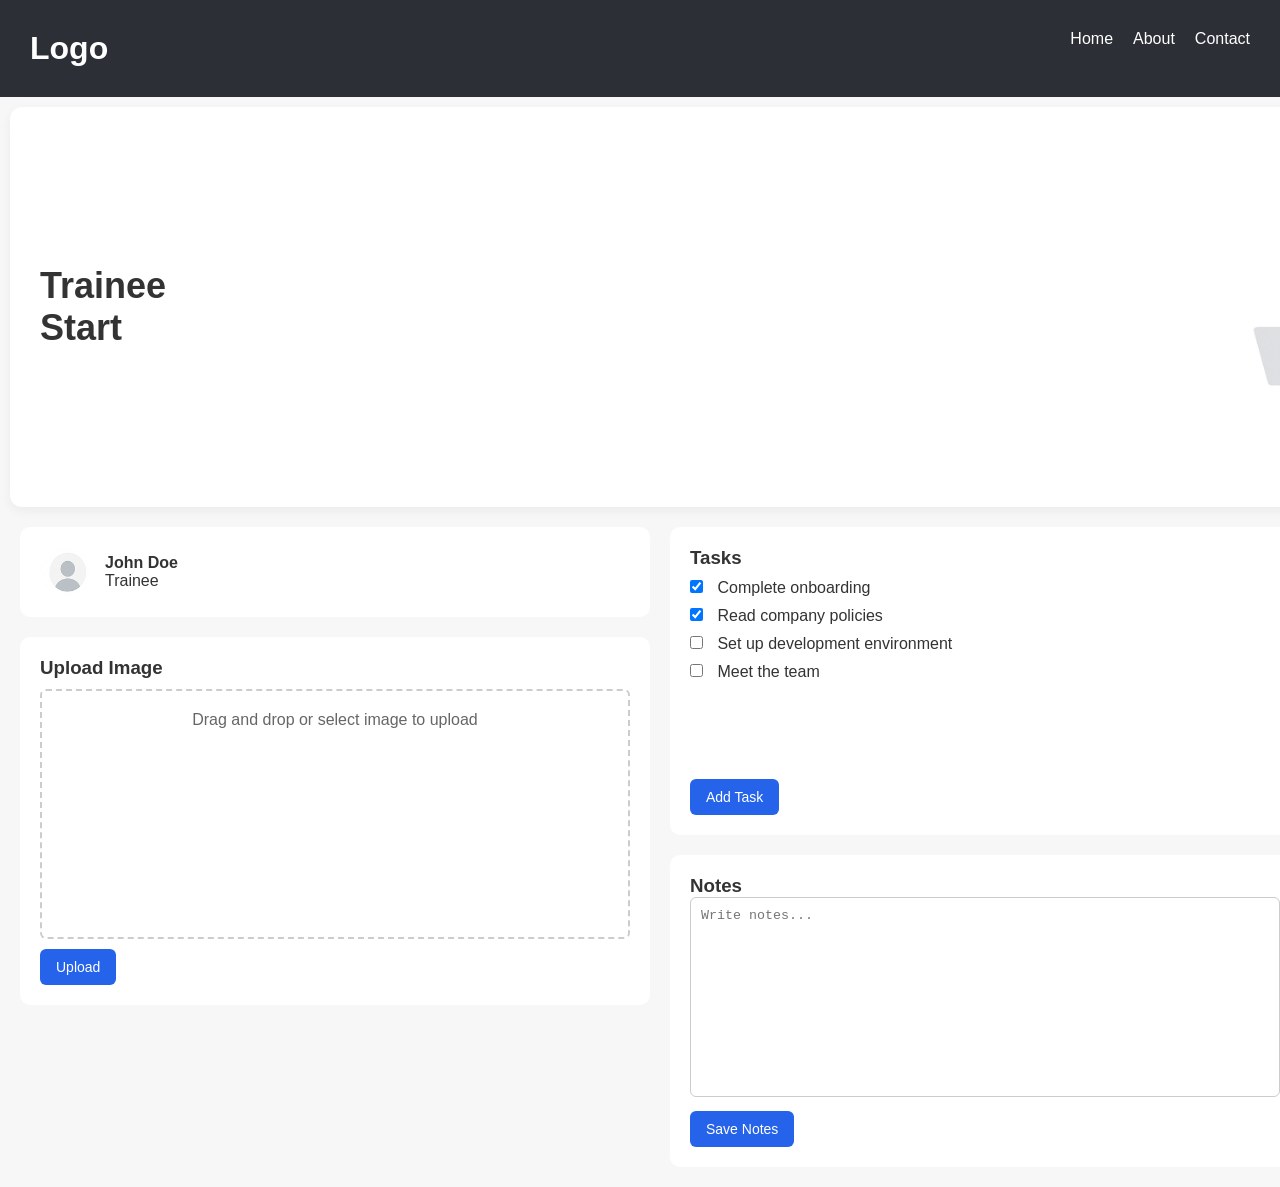
<file: INDEX.html>
<!DOCTYPE html>
<html lang="en">
<head>
  <meta charset="UTF-8">
  <meta name="viewport" content="width=device-width, initial-scale=1.0">
  <title>Trainee Start</title>
  <link rel="stylesheet" href="style.css">
</head>
<body>
  <!--Navbar -->
  <nav class="navbar">
    <div class="logo">Logo</div>
    <ul>
      <li><a href="#">Home</a></li>
      <li><a href="#">About</a></li>
      <li><a href="#">Contact</a></li>
    </ul>
  </nav>
  <!--main-->
  <div class="main">
    <div class="main-text">Trainee <br> Start</div>
    <img src="img1.png" alt="Illustration">
  </div>
  <!-- Main container -->
  <div class="container">
    <!-- Left column-->
    <div class="left">
      <div class="card profile">
        <img src="img2.png" alt="Avatar">
        <div>
          <strong>John Doe</strong><br>
          <span>Trainee</span>
        </div>
      </div>
      <div class="card">
        <h3>Upload Image</h3>
        <div class="upload-box">Drag and drop or select image to upload</div>
        <button>Upload</button>
      </div>
    </div>
    <!-- Right column -->
    <div class="right">
      <div class="card tasks">
        <h3>Tasks</h3>
        <ul>
          <li><input type="checkbox" checked> Complete onboarding</li>
          <li><input type="checkbox" checked> Read company policies</li>
          <li><input type="checkbox"> Set up development environment</li>
          <li><input type="checkbox"> Meet the team</li>
        </ul>
        <button>Add Task</button>
      </div> 
      <div class="card notes">
        <h3>Notes</h3>
        <textarea placeholder="Write notes..."></textarea>
        <button>Save Notes</button>
      </div>
    </div>
  </div>
</body>
</html>
</file>
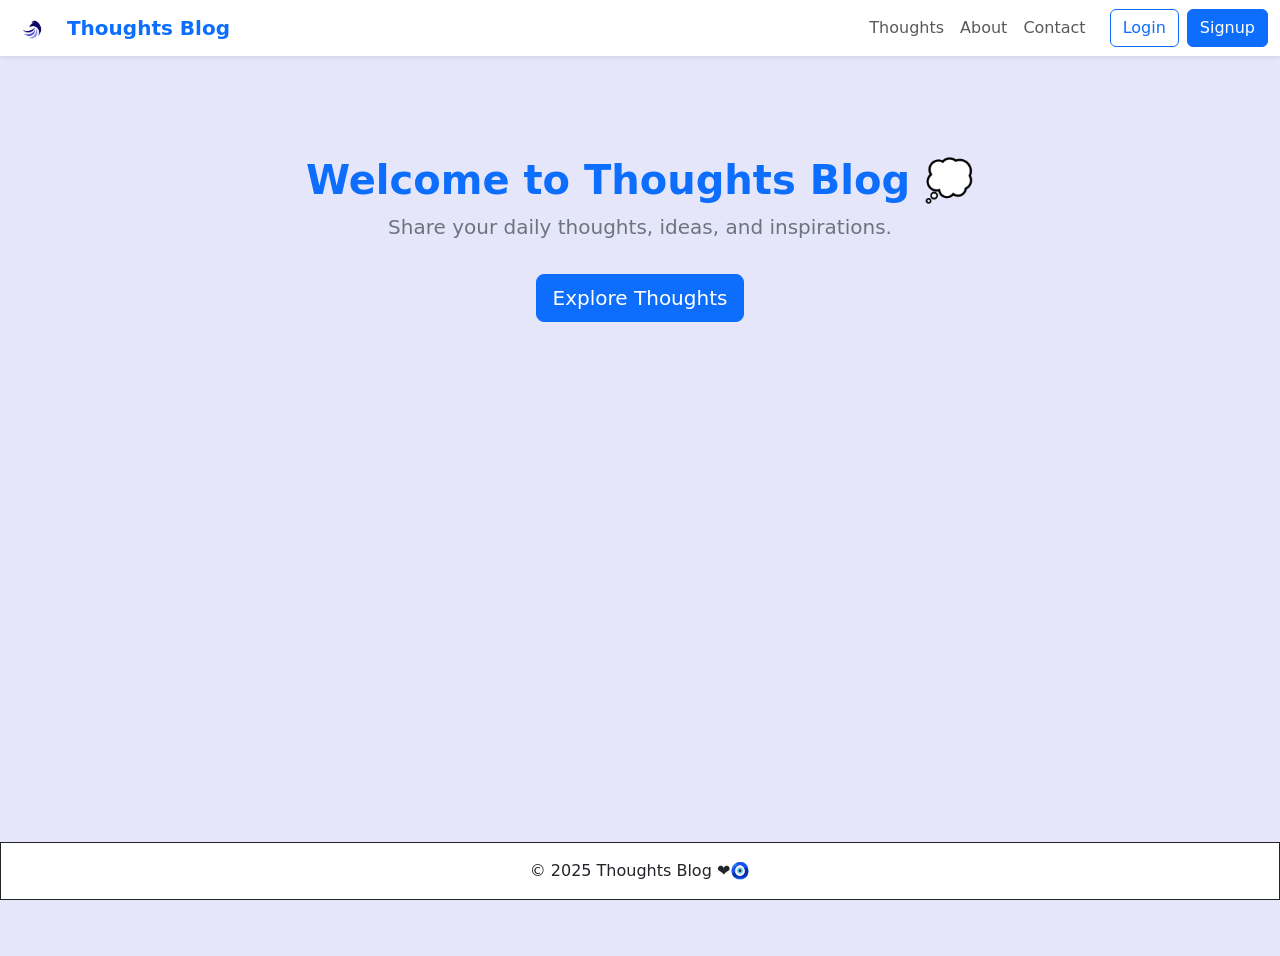
<file: index.html>
<!DOCTYPE html>
<html lang="en">
<head>
  <meta charset="UTF-8">
  <title>💭 Thoughts Blog | Home</title>
   <meta name="viewport" content="width=device-width, initial-scale=1">
  <link rel="icon" type="image/png" href="seo.png">
  <link href="https://cdn.jsdelivr.net/npm/bootstrap@5.3.3/dist/css/bootstrap.min.css" rel="stylesheet">
  <style>
    body { background-color: #fafafa;}
    .hero { text-align:center; padding: 100px 20px;  background-color: lavender  ; height:100vh; width:100%;  }
    
  .footer {
position: fixed;
left: 0;
bottom: 0;
width: 100%;
background-color: rgb(248, 247, 248);
color: rgb(10, 12, 12);
text-align: center ;
} 

  </style>
</head>
<body>










 

   <!-- 🌐 Navbar -->
<nav class="navbar navbar-expand-lg navbar-light bg-white shadow-sm sticky-top">
  <div class="container-fluid"> <!-- use container-fluid so it spans full width -->
    <a class="navbar-brand fw-bold text-primary" href="index.html">
      <img src="logo.jpg" alt="Logo" style="width:40px;" class="rounded-pill me-2">
      Thoughts Blog
    </a>

    <!-- 🟢 Move the toggler here and push it to the right -->
    <button class="navbar-toggler ms-auto" type="button" data-bs-toggle="collapse" data-bs-target="#navbarNav">
      <span class="navbar-toggler-icon"></span>
    </button>

    <div class="collapse navbar-collapse" id="navbarNav">
      <ul class="navbar-nav ms-auto">
        <li class="nav-item"><a id="thoughtsLink" class="nav-link" href="index.html">Thoughts</a></li>
        <li class="nav-item"><a class="nav-link" href="about.html">About</a></li>
        <li class="nav-item"><a class="nav-link" href="contact.html">Contact</a></li>
      </ul>
      <div id="navActions" class="d-flex ms-3"></div>
    </div>
  </div>
</nav>


  <!-- 🌟 Hero Section -->
  <div class="hero">
   
    <h1 class="fw-bold text-primary">Welcome to Thoughts Blog 💭</h1>
    <p class="lead text-secondary">Share your daily thoughts, ideas, and inspirations.</p>
    <button id="exploreBtn" class="btn btn-primary btn-lg mt-3">Explore Thoughts</button>
  </div>


 <footer class="bg-white  py-3 mt-5 shadow-sm-9  border border-dark text-center fixed-bottom">© 2025 Thoughts Blog ❤️🧿</footer>

  <script src="https://cdn.jsdelivr.net/npm/bootstrap@5.3.3/dist/js/bootstrap.bundle.min.js"></script>

  <!-- Your functions.js -->
  <script src="functions.js"></script>

  <!-- Page-specific scripts -->
  <script>
    // Initialize navbar
    document.addEventListener("DOMContentLoaded", () => {
      updateNavbar("navActions");

      // Thoughts / Explore button logic
      const exploreBtn = document.getElementById("exploreBtn");
      exploreBtn.addEventListener("click", () => {
      const user = JSON.parse(localStorage.getItem("loggedInUser"));
      if (user) {
        window.location.href = "thoughts.html";
      } else {
        localStorage.setItem("redirectAfterLogin", "thoughts.html");
        window.location.href = "login.html";
      }
    });



      //This code ensures the navbar “Thoughts” link behaves like the Explore button:
//Logged-in users go directly to thoughts.html.
//Not-logged-in users are sent to login, then back to thoughts.html after login.
//e.preventDefault() is crucial to override default anchor navigation.

      const thoughtsLink = document.getElementById("thoughtsLink");
      thoughtsLink.addEventListener("click", (e) => {
        e.preventDefault();
      const user = JSON.parse(localStorage.getItem("loggedInUser"));
      if (user) {
        window.location.href = "thoughts.html";
      } else {
        localStorage.setItem("redirectAfterLogin", "thoughts.html");
        window.location.href = "login.html";
      }
      });
    });
  </script>



</body>
</html>
</file>
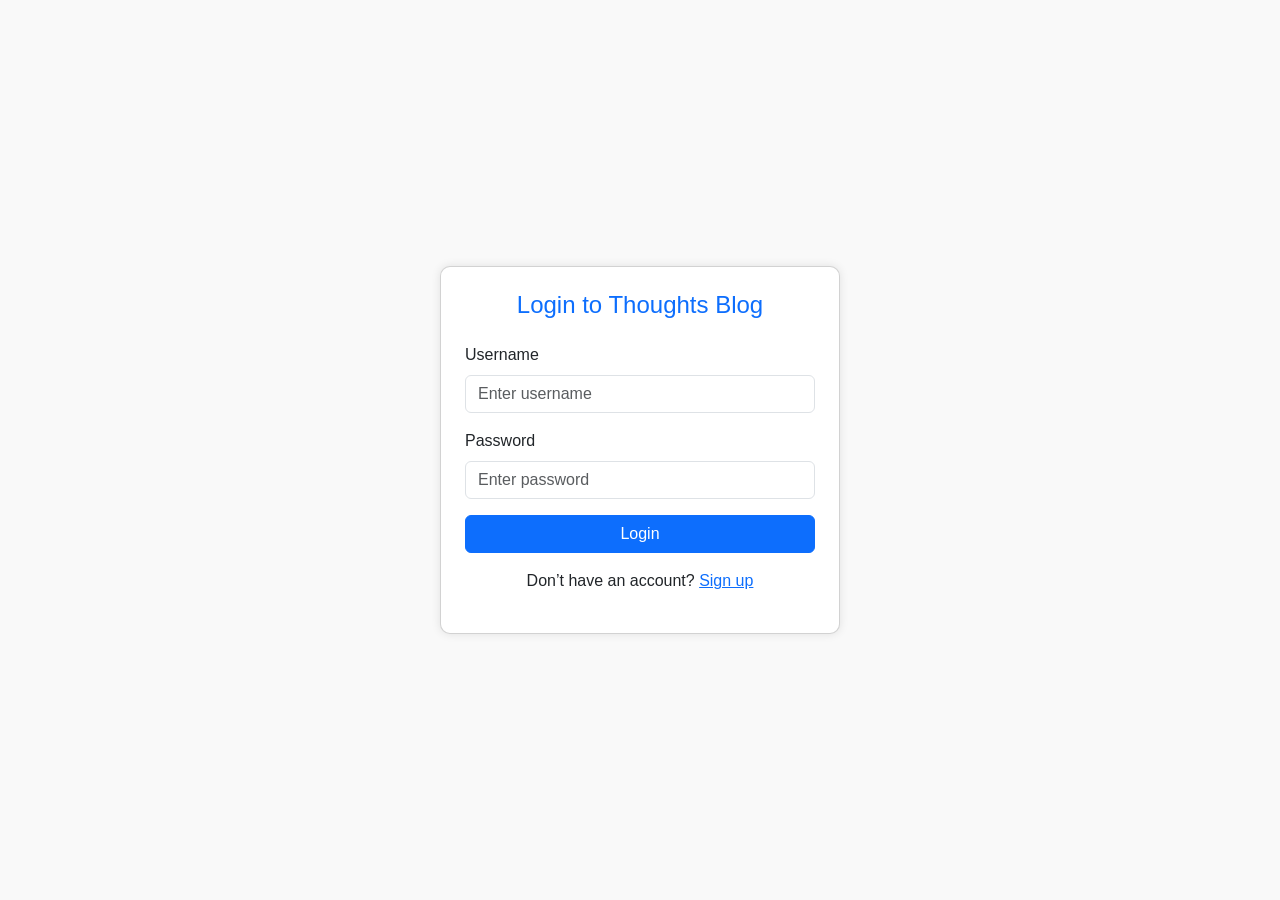
<file: about.html>
<!DOCTYPE html>
<html lang="en">
<head>
  <meta charset="UTF-8">
  <title>About | Thoughts Blog</title>
   <meta name="viewport" content="width=device-width, initial-scale=1">
  <link rel="icon" type="image/png" href="seo.png">
  <link href="https://cdn.jsdelivr.net/npm/bootstrap@5.3.3/dist/css/bootstrap.min.css" rel="stylesheet">
  <link href="prostyle.css" rel="stylesheet">
  <style>
    body { background-color: #fafafa; }
   


  </style>
</head>
<body>

  


  <!-- 🌐 Navbar -->
<nav class="navbar navbar-expand-lg navbar-light bg-white shadow-sm sticky-top">
  <div class="container-fluid"> <!-- ✅ use container-fluid for full width -->

    <!-- Brand -->
    <a class="navbar-brand fw-bold text-primary" href="thoughts.html">
      <img src="logo.jpg" alt="Logo" style="width:40px;" class="rounded-pill me-2">
      Thoughts Blog
    </a>

    <!-- 🟡 Right Section (Theme + Actions + Toggler) -->
    <div class="d-flex align-items-center ms-auto">
      <button class="btn-theme-toggle theme-toggle me-2" onclick="themeController.toggleTheme()">
        🔆
      </button>

      <div id="navActions" class="d-flex align-items-center me-2"></div>

      <!-- Navbar toggler always at far right -->
      <button class="navbar-toggler" type="button" data-bs-toggle="collapse" data-bs-target="#navbarNav">
        <span class="navbar-toggler-icon"></span>
      </button>
    </div>

    <!-- Collapsible links -->
    <div class="collapse navbar-collapse" id="navbarNav">
      <ul class="navbar-nav ms-auto">
        <li class="nav-item"><a class="nav-link active" href="thoughts.html">Thoughts</a></li>
        <li class="nav-item"><a class="nav-link" href="about.html">About</a></li>
        <li class="nav-item"><a class="nav-link" href="contact.html">Contact</a></li>
      </ul>
    </div>

  </div>
</nav>

  <!-- 🧠 About Section -->
  <div class="container py-5">
    <h2 class="text-center text-primary fw-bold mb-4">About Us 💡</h2>
    <p class="lead text-center text-primary">
      <strong>Thoughts Blog</strong> is a place where inspiration meets creativity.<br>
      We share ideas, stories, and lessons that spark positivity and growth.<br>
      Join our community and express your thoughts freely!
    </p>
  </div>

 <footer class="bg-white  py-3 mt-5 shadow-sm-9  border border-dark text-center fixed-bottom">© 2025 Thoughts Blog ❤️🧿</footer>

  <!-- 📜 Scripts -->
  <script src="https://cdn.jsdelivr.net/npm/bootstrap@5.3.3/dist/js/bootstrap.bundle.min.js"></script>
  <script src="profile.js"></script>
  <script src="profile.html"></script>


<!-- Call the function -->
<script>
  updateNavbar();
</script>
<div class="modal fade" id="userProfileModal" tabindex="-1">
  <div class="modal-dialog">
    <div class="modal-content">
      <div class="modal-header">
        <h5 class="modal-title">Profile Details</h5>
        <button type="button" class="btn-close" data-bs-dismiss="modal"></button>
      </div>
      <div class="modal-body text-center">
        <div id="profileSpinner" class="spinner-border text-primary mb-3"></div>
        <div id="userDetails" class="user-details d-none"></div>
      </div>
    </div>
  </div>
</div>


  <script>
    // 🚫 Redirect non-logged-in users
    const user = JSON.parse(localStorage.getItem("loggedInUser"));
    if (!user) {
      localStorage.setItem("redirectAfterLogin", window.location.href);
      window.location.href = "login.html";
    }

    // ✅ Initialize navbar with profile icon
    document.addEventListener("DOMContentLoaded", updateNavbar);
    document.addEventListener("DOMContentLoaded", () => {
      updateNavbar("navActions");
    });
    
  </script>


  <script src="js/theme-controller.js"></script>
<link rel="stylesheet" href="css/theme.css">


</body>
</html>
</file>
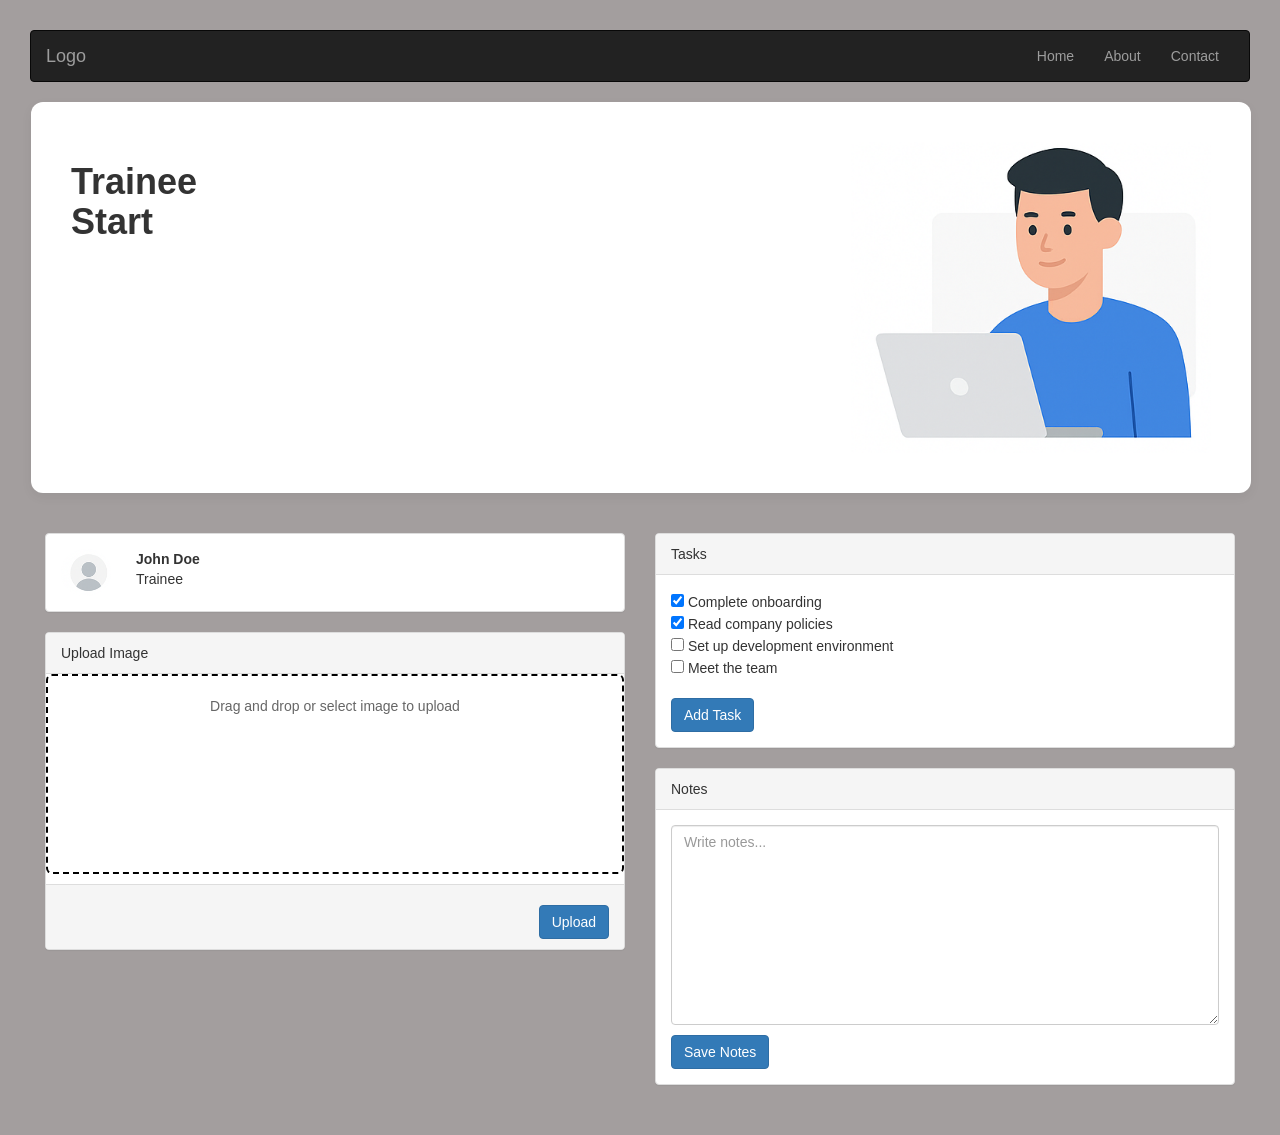
<file: bootstrap.html>
<!DOCTYPE html>
<html lang="en">
<head>
  <meta charset="UTF-8">
  <meta name="viewport" content="width=device-width, initial-scale=1">

  <!-- Bootstrap CSS -->
  <link rel="stylesheet" href="https://maxcdn.bootstrapcdn.com/bootstrap/3.4.1/css/bootstrap.min.css">
  <script src="https://ajax.googleapis.com/ajax/libs/jquery/3.7.1/jquery.min.js"></script>
  <script src="https://maxcdn.bootstrapcdn.com/bootstrap/3.4.1/js/bootstrap.min.js"></script>

  <title>Trainee Start</title>

  <style>
    body {
      font-family: Arial, sans-serif;
      background: #a39e9e;
      color: #333;
      padding:30px;
    }

    /* Main section styling */
    .main {
      background: white;
      padding: 20px;
      margin-left: 1px ;
      border-radius: 12px;
      box-shadow: 0 4px 12px rgba(0,0,0,0.05);
      text-align: center;
      margin-bottom: 40px;
      margin-right:20px;
      width:100%;
      flex-wrap: wrap;
      padding:40px;
    }

    .main h1 {
      font-size: 36px;
      font-weight: bold;
      margin-bottom: 20px;
    }

    .main img {
      max-width: 100%;
      height: auto;
    }

    /* Upload box */
    .upload-box {
      border: 2px dashed #ccc;
      border-radius: 6px;
      border-color: black;
      padding: 20px;
      text-align: center;
      color: #666;
      min-height: 200px;
      margin-bottom: 10px;
    }

    button {
      margin-top: 10px;
    }

    textarea {
      min-height: 200px;
    }
    /* Optional spacing for profile card */
    .profile img {
      margin-right: 15px;
    }
  </style>
</head>
<body>

  <!-- Navbar -->
  <nav class="navbar navbar-inverse">
    <div class="container-fluid">

      <!-- Navbar Header -->
      <div class="navbar-header">
        <button type="button" class="navbar-toggle collapsed" data-toggle="collapse" data-target="#navbarContent">
          <span class="sr-only">Toggle navigation</span>
          <span class="icon-bar"></span>
          <span class="icon-bar"></span>
          <span class="icon-bar"></span>
        </button>
        <a class="navbar-brand" href="#">Logo</a>
      </div>

      <!-- Navbar Links -->
      <div class="collapse navbar-collapse" id="navbarContent">
        <ul class="nav navbar-nav navbar-right">
          <li><a href="#">Home</a></li>
          <li><a href="#">About</a></li>
          <li><a href="#">Contact</a></li>
        </ul>
      </div>
    </div>
  </nav>

  <!-- Main Section -->
  <div class="container main" >
    <div class="row">
      <div class="col-md-8 col-sm-12 text-left">
        <h1>Trainee <br> Start</h1>
      </div>
      <div class="col-md-4 col-sm-12 text-center">
        <img src="img1.png" alt="Illustration" class="img-responsive">
      </div>
    </div>
  </div>

  <!-- Left and Right Columns -->
  <div class="container-fluid">
    <div class="row">
      
      <!-- Left Column -->
      <div class="col-md-6 col-sm-12  ">
        <!-- Profile Card -->
        <div class="panel panel-default profile ">
          <div class="panel-body media ">
            <div class="media-left">
              <img src="Screenshot 2025-09-29 114518.png" class="img-circle media-object" width="50" alt="Avatar">
            </div>
            <div class="media-body ">
              <strong>John Doe</strong><br>
              <span>Trainee</span>
            </div>
          </div>
        </div>

        <!-- Upload Card -->
        <div class="panel panel-default">
          <div class="panel-heading">Upload Image</div>
          <div class="panel-body upload-box">
            Drag and drop or select image to upload
          </div>
          <div class="panel-footer text-right">
            <button class="btn btn-primary">Upload</button>
          </div>
        </div>
      </div>

      <!-- Right Column -->
      <div class="col-md-6 col-sm-12">

        <!-- Tasks Card -->
        <div class="panel panel-default">
          <div class="panel-heading">Tasks</div>
          <div class="panel-body">
            <ul class="list-unstyled">
              <li><input type="checkbox" checked> Complete onboarding</li>
              <li><input type="checkbox" checked> Read company policies</li>
              <li><input type="checkbox"> Set up development environment</li>
              <li><input type="checkbox"> Meet the team</li>
            </ul>
            <button class="btn btn-primary">Add Task</button>
          </div>
        </div>

        <!-- Notes Card -->
        <div class="panel panel-default">
          <div class="panel-heading">Notes</div>
          <div class="panel-body">
            <textarea class="form-control" placeholder="Write notes..."></textarea>
            <button class="btn btn-primary">Save Notes</button>
          </div>
        </div>

      </div>

    </div>
  </div>

</body>
</html>
</file>
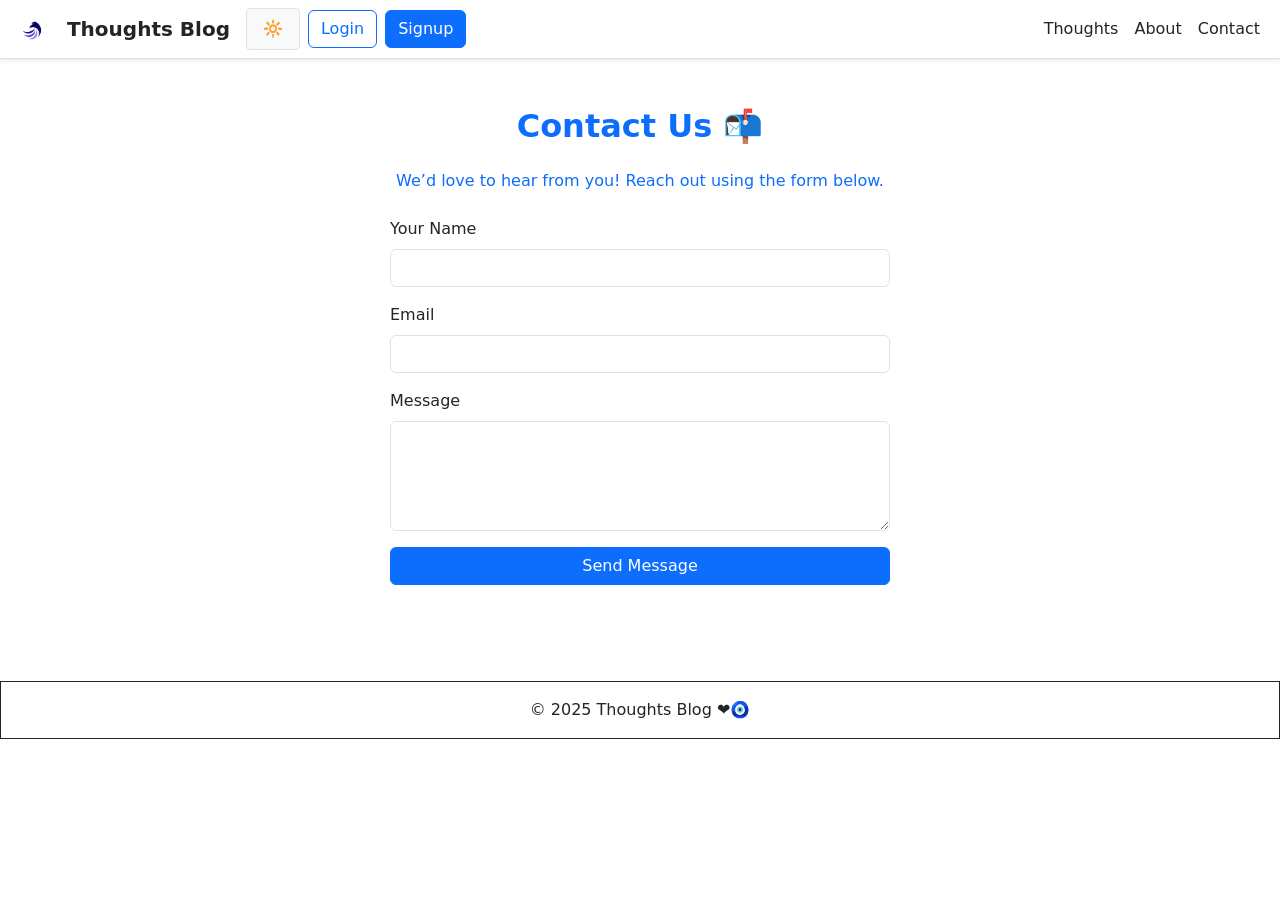
<file: contact.html>
<!DOCTYPE html>
<html lang="en">
<head>
  <meta charset="UTF-8">
   <meta name="viewport" content="width=device-width, initial-scale=1">
  <title> Thoughts Blog</title>
  <link rel="icon" type="image/png" href="seo.png">
  <link href="https://cdn.jsdelivr.net/npm/bootstrap@5.3.3/dist/css/bootstrap.min.css" rel="stylesheet">
<link href="prostyle.css" rel="stylesheet">
<style>
  

</style>
</head>
<body>

 

  
 <!-- 🌐 Navbar -->
<nav class="navbar navbar-expand-lg navbar-light bg-white shadow-sm sticky-top">
  <div class="container-fluid"> <!-- ✅ use container-fluid for full width -->

    <!-- Brand -->
    <a class="navbar-brand fw-bold text-primary" href="thoughts.html">
      <img src="logo.jpg" alt="Logo" style="width:40px;" class="rounded-pill me-2">
      Thoughts Blog
    </a>

    <!-- 🟡 Right Section (Theme + Actions + Toggler) -->
    <div class="d-flex align-items-center ms-auto">
      <button class="btn-theme-toggle theme-toggle me-2" onclick="themeController.toggleTheme()">
        🔆
      </button>

      <div id="navActions" class="d-flex align-items-center me-2"></div>

      <!-- Navbar toggler always at far right -->
      <button class="navbar-toggler" type="button" data-bs-toggle="collapse" data-bs-target="#navbarNav">
        <span class="navbar-toggler-icon"></span>
      </button>
    </div>

    <!-- Collapsible links -->
    <div class="collapse navbar-collapse" id="navbarNav">
      <ul class="navbar-nav ms-auto">
        <li class="nav-item"><a class="nav-link active" href="thoughts.html">Thoughts</a></li>
        <li class="nav-item"><a class="nav-link" href="about.html">About</a></li>
        <li class="nav-item"><a class="nav-link" href="contact.html">Contact</a></li>
      </ul>
    </div>

  </div>
</nav>

  <div class="container py-5">
    <h2 class="text-center text-primary fw-bold mb-4">Contact Us 📬</h2>
    <p class="text-center text-primary mb-4">We’d love to hear from you! Reach out using the form below.</p>

    <form class="mx-auto" style="max-width:500px;">
      <div class="mb-3">
        <label class="form-label">Your Name</label>
        <input type="text" class="form-control" required>
      </div>
      <div class="mb-3">
        <label class="form-label">Email</label>
        <input type="email" class="form-control" required>
      </div>
      <div class="mb-3">
        <label class="form-label">Message</label>
        <textarea class="form-control" rows="4" required></textarea>
      </div>
      <button class="btn btn-primary w-100">Send Message</button>
    </form>
  </div>

   <footer class="bg-white  py-3 mt-5 shadow-sm-9  border border-dark text-center">© 2025 Thoughts Blog ❤️🧿</footer>

  <script src="https://cdn.jsdelivr.net/npm/bootstrap@5.3.3/dist/js/bootstrap.bundle.min.js"></script>
  <script src="profile.html"></script>
  <script src="profile.js"></script>

<!-- Call the function -->
<script>
  updateNavbar();
</script>
<div class="modal fade" id="userProfileModal" tabindex="-1">
  <div class="modal-dialog">
    <div class="modal-content">
      <div class="modal-header">
        <h5 class="modal-title">Profile Details</h5>
        <button type="button" class="btn-close" data-bs-dismiss="modal"></button>
      </div>
      <div class="modal-body text-center">
        <div id="profileSpinner" class="spinner-border text-primary mb-3"></div>
        <div id="userDetails" class="user-details d-none"></div>
      </div>
    </div>
  </div>
</div>

<script src="js/theme-controller.js"></script>
<link rel="stylesheet" href="css/theme.css">
</body>
</html>
</file>
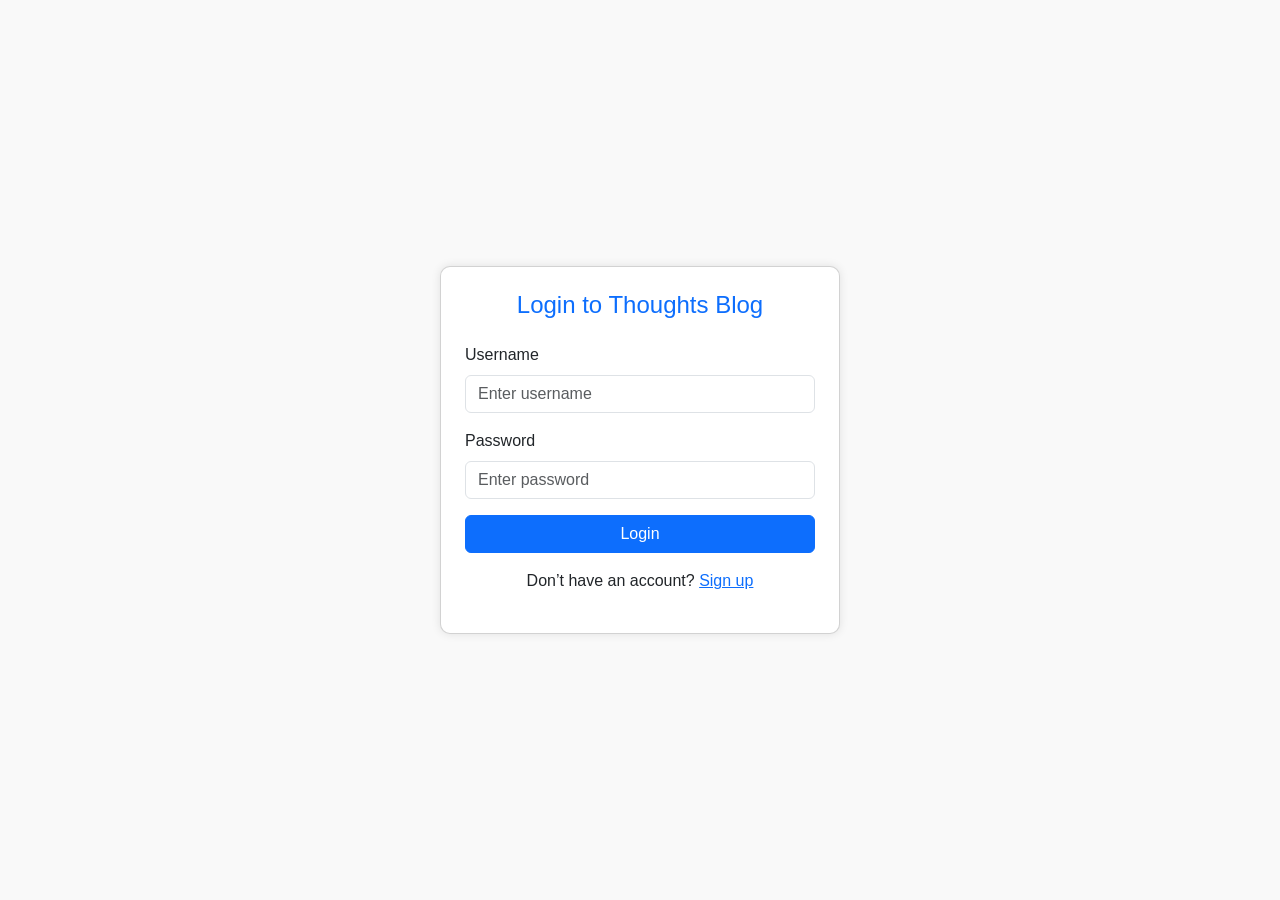
<file: login.html>
<!DOCTYPE html>
<html lang="en">
<head>
  <meta charset="UTF-8">
   <meta name="viewport" content="width=device-width, initial-scale=1">
  <title>🔐 Login | Thoughts Blog</title>
  <link rel="icon" type="image/png" href="seo.png">
  <link href="https://cdn.jsdelivr.net/npm/bootstrap@5.3.3/dist/css/bootstrap.min.css" rel="stylesheet">
  
  <script src="https://www.google.com/recaptcha/api.js?render=6Ld-y_orAAAAANepofhvfSTTwnQAi9ZZUBpYeG1D"></script>
  
  
  <style>
    body {
      background-color: #f8f9fa;
      height: 100vh;
      display: flex;
      align-items: center;
      justify-content: center;
    }
    .login-card {
      max-width: 400px;
      width: 100%;
      border-radius: 10px;
      box-shadow: 0 0 10px rgba(0,0,0,0.1);
      background: white;
    }
    .spinner-border {
      width: 1.5rem;
      height: 1.5rem;
      display: none;
    }


    body {
    font-family: Arial, sans-serif;
    background-color: #f9f9f9;
    display: flex;
    justify-content: center;
    align-items: center;
    height: 100vh;
    margin: 0;
}






  </style>
  
</head>
<body>


  <!-- Login Card -->
  <div class="card p-4 login-card">
    <h4 class="text-center mb-3 text-primary">Login to Thoughts Blog</h4>
    <div id="errorMsg" class="text-danger text-center mb-2"></div>


<form action="captcha.php" method="POST"></form>

    <form id="loginForm">
      <div class="mb-3">
        <label class="form-label">Username</label>
        <input type="text" id="username" class="form-control" required placeholder="Enter username">
      </div>
      <div class="mb-3">
        <label class="form-label">Password</label>
        <input type="password" id="password" class="form-control" required placeholder="Enter password">
      </div>


      <input type="hidden" name="g-recaptcha-response" id="g-recaptcha-response">

      <!-- adding google recaptcha-->
        <!--<div class="g-recaptcha" data-sitekey="6LcDuvorAAAAADB0AsviHnYQ9iwFQbANYGzpcsqG"></div>-->


        

      <button type="submit" id="loginBtn"  class="btn btn-primary w-100 d-flex justify-content-center align-items-center">
        <span id="btnText">Login</span>
        <div class="spinner-border text-light ms-2" role="status" id="spinner"></div>
      </button>
    </form>

    <p class="mt-3 text-center">Don’t have an account? <a href="signup.html">Sign up</a></p>
  </div>






<script>
        grecaptcha.ready(function() {
            grecaptcha.execute('YOUR_SITE_KEY', {action: 'submit'}).then(function(token) {
                document.getElementById('g-recaptcha-response').value = token;
            });
        });
    </script>







  <script>
    // 🔹 If already logged in → redirect immediately
    const existingUser = JSON.parse(localStorage.getItem('loggedInUser'));
    if (existingUser) {
      window.location.href = 'thoughts.html';
    }

    const form = document.getElementById('loginForm');
    const errorMsg = document.getElementById('errorMsg');
    const spinner = document.getElementById('spinner');
    const btnText = document.getElementById('btnText');
    const loginBtn = document.getElementById('loginBtn');

    // 🔹 Submit handler
    form.addEventListener('submit', async (e) => {
      e.preventDefault();
      errorMsg.textContent = '';

      const username = document.getElementById('username').value.trim();
      const password = document.getElementById('password').value.trim();

      // Show spinner
      spinner.style.display = 'inline-block';
      btnText.textContent = 'Logging in...';
      loginBtn.disabled = true;

      try {
        const res = await fetch('https://dummyjson.com/auth/login', {
          method: 'POST',
          headers: { 'Content-Type': 'application/json' },
          body: JSON.stringify({ username, password })
        });

        const data = await res.json();

        if (res.ok) {
          // Save login info
          localStorage.setItem('loggedInUser', JSON.stringify(data));
          const redirect = localStorage.getItem('redirectAfterLogin') || 'thoughts.html';
          localStorage.removeItem('redirectAfterLogin');
          window.location.href = redirect;
        } else {
          errorMsg.textContent = data.message || 'Invalid username or password.';
        }
      } catch (err) {
        errorMsg.textContent = 'Something went wrong. Please try again.';
      } finally {
        // Hide spinner
        spinner.style.display = 'none';
        btnText.textContent = 'Login';
        loginBtn.disabled = false;
      }
    });
  </script>
 


<!--catcha-->

  <script>
   function onSubmit(token) {
     document.getElementById("demo-form").submit();
   }
 </script>

</body>
</html>
</file>
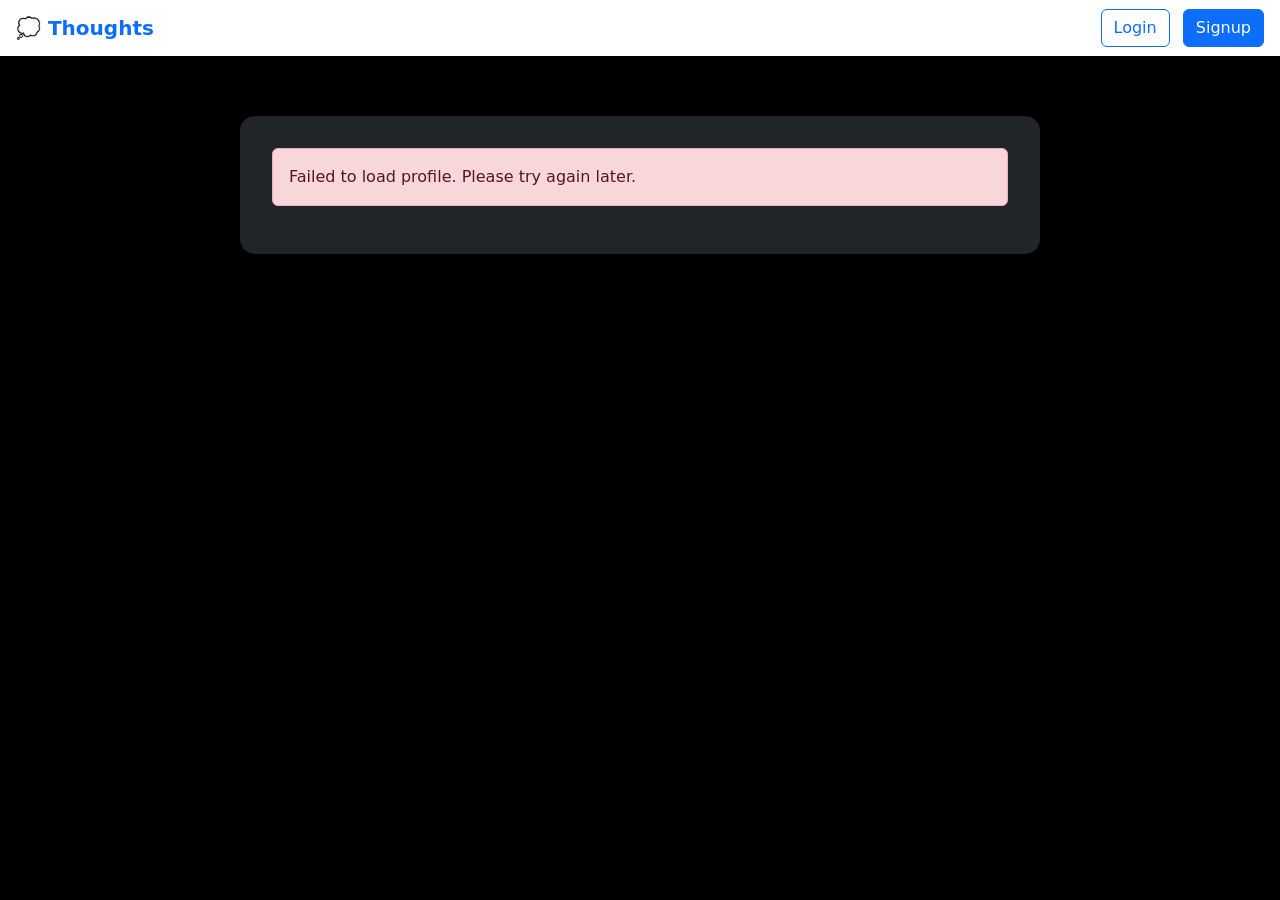
<file: profile.html>
<!DOCTYPE html>
<html lang="en">
<head>
  <meta charset="UTF-8" />
  <title>👤 User Profile</title>
  <link rel="icon" type="image/png" href="seo.png">
   <meta name="viewport" content="width=device-width, initial-scale=1">
  <link href="https://cdn.jsdelivr.net/npm/bootstrap@5.3.3/dist/css/bootstrap.min.css" rel="stylesheet">
  <link rel="stylesheet" href="prostyle.css">
  <style>
    body { background-color: #000000; }
    .profile-container {
      max-width: 800px;
      margin-top: 60px;
      background: #fff;
      padding: 2rem;
      border-radius: 15px;
      box-shadow: 0 4px 8px rgba(0,0,0,0.1);
    }
    .profile-avatar {
  width: 50px;
  height: 50px;
  border-radius: 50%;
  object-fit: cover;
  border: 3px solid #04080e;
}
    .user-info-item {
      display: flex;
      justify-content: space-between;
      padding: 0.5rem 0;
      border-bottom: 1px solid #eee;
    }
    .user-info-label {
      font-weight: 600;
      color: #495057;
    }

</style>
    
</head>
<body onload="loadUserProfile()">

  <!-- 🔹 Navbar -->
  <nav class="navbar navbar-expand-lg navbar-light bg-white shadow-sm sticky-top px-3">
    <a class="navbar-brand fw-bold text-primary" href="thoughts.html">💭 Thoughts</a>
    <div class="ms-auto" id="navActions"></div>
  </nav>

  <!-- 🔹 Profile Section -->
  <div class="container profile-container bg-dark text-light">
    <div id="profileSpinner" class="text-center my-5">
      <div class="spinner-border text-primary" role="status"></div>
      <p class="mt-2">Loading profile...</p>
    </div>

    <div id="userDetails" class="d-none">
      <div class="text-center mb-4">
        <img id="userAvatar" class="profile-avatar mb-3" alt="User Avatar">
        <h4 id="userName" class="fw-bold mb-0"></h4>
        <p id="userEmail" class="text-secondary"></p>
      </div>

      <!-- 🔸 Tabs -->
      <ul class="nav nav-tabs justify-content-center mb-4" id="profileTabs" role="tablist">
        <li class="nav-item"><button class="nav-link active" id="basic-tab" data-bs-toggle="tab" data-bs-target="#basic" type="button">Basic Info</button></li>
        <li class="nav-item"><button class="nav-link" id="contact-tab" data-bs-toggle="tab" data-bs-target="#contact" type="button">Contact</button></li>
        <li class="nav-item"><button class="nav-link" id="company-tab" data-bs-toggle="tab" data-bs-target="#company" type="button">Company</button></li>
        <li class="nav-item"><button class="nav-link" id="other-tab" data-bs-toggle="tab" data-bs-target="#bank" type="button">Bank</button></li>
        <li class="nav-item"><button class="nav-link" id="crypto-tab" data-bs-toggle="tab" data-bs-target="#crypto" type="button">Crypto</button></li>
      </ul>

      <!-- 🔸 Tab Content -->
      <div class="tab-content">
        <div class="tab-pane fade show active" id="basic">
          <div class="user-info-item"><span class="user-info-label">Full Name</span><span id="fullName"></span></div>
          <div class="user-info-item"><span class="user-info-label">Gender</span><span id="gender"></span></div>
          <div class="user-info-item"><span class="user-info-label">Age</span><span id="age"></span></div>
          <div class="user-info-item"><span class="user-info-label">Birth Date</span><span id="birthDate"></span></div>
          <div class="user-info-item"><span class="user-info-label">Blood Group</span><span id="bloodGroup"></span></div>
          <div class="user-info-item"><span class="user-info-label">Height</span><span id="height"></span></div>
          <div class="user-info-item"><span class="user-info-label">Weight</span><span id="weight"></span></div>
        </div>

        <div class="tab-pane fade" id="contact">
          <div class="user-info-item"><span class="user-info-label">Phone</span><span id="phone"></span></div>
          <div class="user-info-item"><span class="user-info-label">Email</span><span id="email"></span></div>
          <div class="user-info-item"><span class="user-info-label">Address</span><span id="address"></span></div>
        </div>

        <div class="tab-pane fade" id="company">
          <div class="user-info-item"><span class="user-info-label">Company Name</span><span id="companyName"></span></div>
          <div class="user-info-item"><span class="user-info-label">Department</span><span id="department"></span></div>
        </div>


     <div class="tab-pane fade" id="bank">
  <div class="user-info-item"><span class="user-info-label">Card Number</span><span id="cardNumber"></span></div>
  <div class="user-info-item"><span class="user-info-label">Card Type</span><span id="cardType"></span></div>
  <div class="user-info-item"><span class="user-info-label">Currency</span><span id="currency"></span></div>
  <div class="user-info-item"><span class="user-info-label">IBAN</span><span id="iban"></span></div>
</div>

    <div class="tab-pane fade" id="crypto">
      <div class="user-info-item"><span class="user-info-label">Coin</span><span id="coin"></span></div>
      <div class="user-info-item"><span class="user-info-label">Wallet</span><span id="wallet"></span></div>
    </div>

      <div class="text-center mt-4">
  <button class="btn btn-outline-danger" onclick="logout()">Logout</button>
</div>


  


  <!-- 🔹 Scripts -->
  <script src="https://cdn.jsdelivr.net/npm/bootstrap@5.3.3/dist/js/bootstrap.bundle.min.js"></script>
  <script src="profile.js"></script>
  <script>
    function loadUserProfile() {
      updateNavbar();

      const spinner = document.getElementById('profileSpinner');
      const details = document.getElementById('userDetails');
      spinner.classList.remove('d-none');
      details.classList.add('d-none');

      fetch('https://dummyjson.com/auth/login', {
        method: 'POST',
        headers: { 'Content-Type': 'application/json' },
        body: JSON.stringify({ username: 'emilys', password: 'emilyspass' })
      })
      .then(res => res.json())
      .then(loginData => {
        return fetch('https://dummyjson.com/users/1', {
          headers: { 'Authorization': `Bearer ${loginData.token}` }
        });
      })
      .then(res => res.json())
      .then(userData => {
        spinner.classList.add('d-none');
        details.classList.remove('d-none');

        // avatar fallback
        const avatarUrl = `https://ui-avatars.com/api/?name=${encodeURIComponent(userData.username)}&background=0D6EFD&color=fff`;
        document.getElementById('userAvatar').src = userData.image || avatarUrl;
        document.getElementById('userName').innerText = `${userData.firstName} ${userData.lastName}`;
        document.getElementById('userEmail').innerText = userData.email;

        // Basic Info
        document.getElementById('fullName').innerText = `${userData.firstName} ${userData.lastName}`;
        document.getElementById('gender').innerText = userData.gender;
        document.getElementById('age').innerText = userData.age;
        document.getElementById('birthDate').innerText = userData.birthDate;
        document.getElementById('bloodGroup').innerText = userData.bloodGroup;
        document.getElementById('height').innerText = `${userData.height} cm`;
        document.getElementById('weight').innerText = `${userData.weight} kg`;

        // Contact
        document.getElementById('phone').innerText = userData.phone;
        document.getElementById('email').innerText = userData.email;
        document.getElementById('address').innerText = `${userData.address.address}, ${userData.address.city}`;

        // Company
        document.getElementById('companyName').innerText = userData.company.name;
        document.getElementById('department').innerText = userData.company.department;

        // bank
        document.getElementById('cardNumber').innerText = userData.bank.cardNumber;
        document.getElementById('cardType').innerText = userData.bank.cardType;
        document.getElementById('currency').innerText = userData.bank.currency;
        document.getElementById('iban').innerText = userData.bank.iban;



        //crypto
        document.getElementById('coin').innerText = userData.crypto.coin;
        document.getElementById('wallet').innerText = userData.crypto.wallet;
        
      })
      .catch(() => {
        spinner.classList.add('d-none');
        details.classList.remove('d-none');
        details.innerHTML = `<div class="alert alert-danger">Failed to load profile. Please try again later.</div>`;
      });
    }

    function logout() {
      localStorage.removeItem("loggedInUser");
      window.location.href = "login.html";
    }
  </script>
  
</body>
</html>
</file>
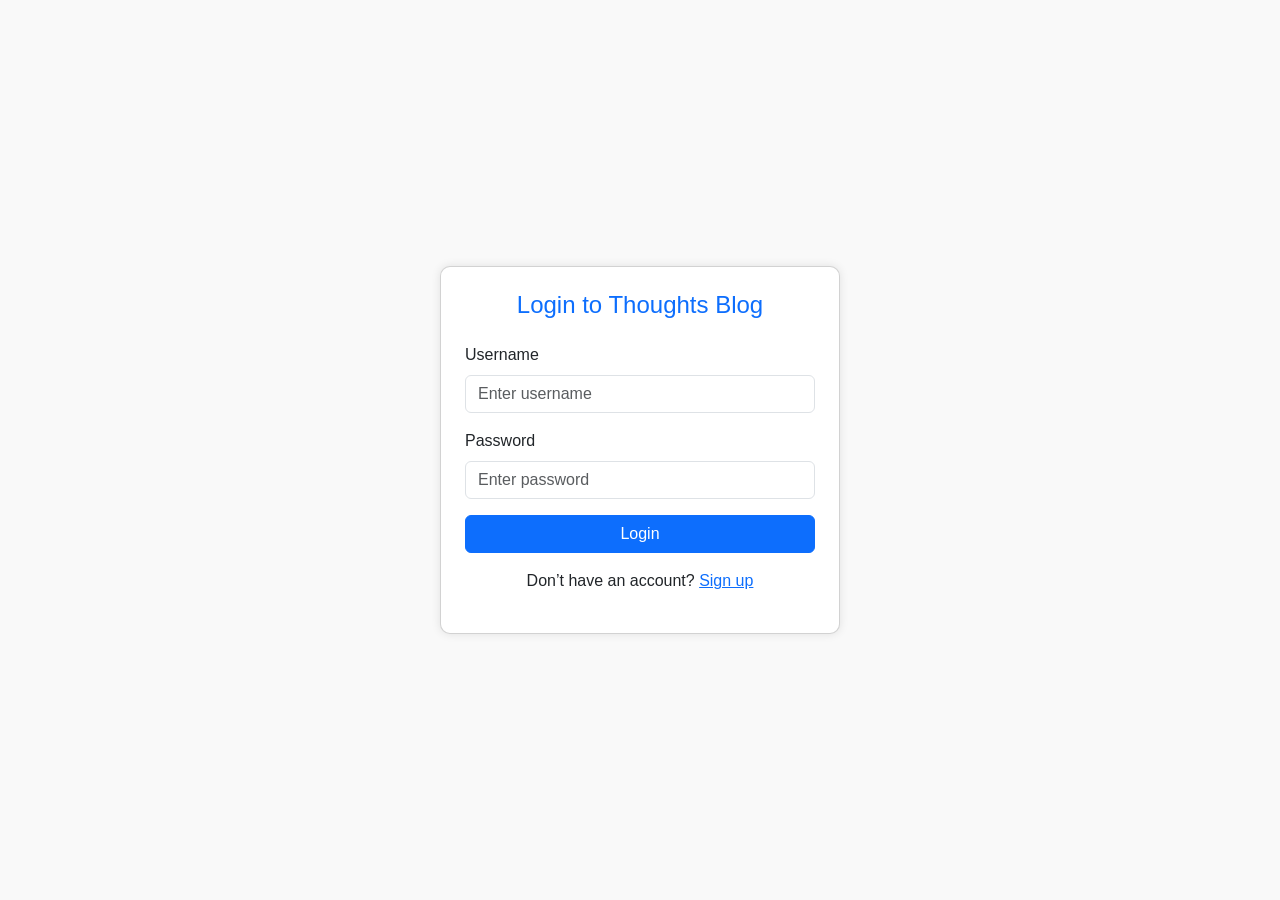
<file: thought-detail.html>
<!DOCTYPE html>
<html lang="en">
<head>
  <meta charset="UTF-8" />
   <meta name="viewport" content="width=device-width, initial-scale=1">
  <title>🧠 Thought Detail</title>
  <link rel="icon" type="image/png" href="seo.png">
  <link href="https://cdn.jsdelivr.net/npm/bootstrap@5.3.3/dist/css/bootstrap.min.css" rel="stylesheet">
  <link href="prostyle.css" rel="stylesheet">
  
  
  <style>
    body { background-color: #fafafa; }
    .comment-item {
      border: 1px solid #ddd;
      border-radius: 8px;
      padding: 12px;
      margin-bottom: 10px;
      background: #fff;
    }
    .comment-row {
      display: flex;
      gap: 12px;
      align-items: flex-start;
    }
    .comment-avatar {
      width: 48px;
      height: 48px;
      border-radius: 50%;
      flex: 0 0 48px;
      object-fit: cover;
    }
    .comment-body {
      flex: 1 1 auto;
    }
    .spinner-container {
      display: flex;
      justify-content: center;
      align-items: center;
      height: 200px;
    }
  </style>
</head>
<body>
  <!-- 🌐 Navbar -->
<nav class="navbar navbar-expand-lg navbar-light bg-white shadow-sm sticky-top">
  <div class="container-fluid"> <!-- ✅ use container-fluid for full width -->

    <!-- Brand -->
    <a class="navbar-brand fw-bold text-primary" href="thoughts.html">
      <img src="logo.jpg" alt="Logo" style="width:40px;" class="rounded-pill me-2">
      Thoughts Blog
    </a>

    <!-- 🟡 Right Section (Theme + Actions + Toggler) -->
    <div class="d-flex align-items-center ms-auto">
      <button class="btn-theme-toggle theme-toggle me-2" onclick="themeController.toggleTheme()">
        🔆
      </button>

      <div id="navActions" class="d-flex align-items-center me-2"></div>

      <!-- Navbar toggler always at far right -->
      <button class="navbar-toggler" type="button" data-bs-toggle="collapse" data-bs-target="#navbarNav">
        <span class="navbar-toggler-icon"></span>
      </button>
    </div>

    <!-- Collapsible links -->
    <div class="collapse navbar-collapse" id="navbarNav">
      <ul class="navbar-nav ms-auto">
        <li class="nav-item"><a class="nav-link active" href="thoughts.html">Thoughts</a></li>
        <li class="nav-item"><a class="nav-link" href="about.html">About</a></li>
        <li class="nav-item"><a class="nav-link" href="contact.html">Contact</a></li>
      </ul>
    </div>

  </div>
</nav>

  <div class="container mt-4">
    <span class="text-primary mb-3 d-block" style="cursor:pointer;" onclick="window.history.back()">← Back to thoughts</span>

    <!-- 🔹 Thought detail with spinner -->
    <div id="detail-section" class="text-center mb-4 shadow-sm p-4 bg-white rounded border border-light">
      <div id="detail-spinner" class="spinner-container">
        <div class="spinner-border text-primary" role="status"></div>
      </div>
    </div>

    <h4>💬 Comments</h4>
    <div id="comment-section" class="mt-3"></div>

    <!-- ✍️ Add new comment -->
    <div class="card mt-4 shadow-sm p-3 border-light">
      <h5>Add a Comment</h5>
      <form id="commentForm">
        <div class="mb-3">
          <input type="text" id="commentName" class="form-control" placeholder="Your Name" required>
        </div>
        <div class="mb-3">
          <input type="email" id="commentEmail" class="form-control" placeholder="Your Email" required>
        </div>
        <div class="mb-3">
          <textarea id="commentBody" class="form-control" placeholder="Your Comment" rows="3" required></textarea>
        </div>
        <button type="submit" class="btn btn-primary w-100">Post Comment</button>
      </form>
    </div>
  </div>

  <footer class="bg-white text-center py-3 mt-5 shadow-sm ">© 2025 Thoughts Blog ❤️🧿</footer>

  <script src="https://cdn.jsdelivr.net/npm/bootstrap@5.3.3/dist/js/bootstrap.bundle.min.js"></script>
  <script src="constants.js"></script>
  <script src="functions.js"></script>
<script src="profile.js"></script>
  <script>
    // Check if user is logged in, redirect to login if not
    const user = JSON.parse(localStorage.getItem("loggedInUser"));
    if (!user) {
      localStorage.setItem("redirectAfterLogin", window.location.href);
      window.location.href = "login.html";
    }

    const params = new URLSearchParams(window.location.search);
    const id = params.get("id");

    const detailSection = document.getElementById("detail-section");
    const commentSection = document.getElementById("comment-section");
    const commentForm = document.getElementById("commentForm");
    const navActions = document.getElementById("navActions");

    let commentsData = [];
   
  
// 🧠 Load thought details
fetch(`https://jsonplaceholder.typicode.com/posts/${id}`)
  .then(res => {
    if (!res.ok) throw new Error('Post not found');
    return res.json();
  })
  .then(thought => {
    if (!thought || !thought.id) throw new Error('Post not found');
    const randomImage = `https://picsum.photos/600/250?random=${thought.id}`;
    detailSection.innerHTML = `
      <div class="spinner-container">
        <div class="spinner-border text-secondary" role="status"></div>
      </div>
      <img src="${randomImage}" class="img-fluid d-none mb-3 rounded" alt="Thought image" 
        onload="this.previousElementSibling.remove(); this.classList.remove('d-none');">
      <h3 class="text-capitalize mb-3">${thought.title}</h3>
      <p>${thought.body}</p>
    `;
  })
  .catch(() => {
    detailSection.innerHTML = `<div class='alert alert-danger'>Post not found.</div>`;
    document.getElementById('comment-section').style.display = 'none';
    document.getElementById('commentForm').parentElement.style.display = 'none';
    document.querySelector('h4').style.display = 'none';
  });

 
    // 💬 Load comments
    fetch(`https://jsonplaceholder.typicode.com/comments?postId=${id}`)
      .then(res => res.json())
      .then(comments => {
        commentsData = comments;
        renderComments();
      });

    // ➕ Add comment
    commentForm.addEventListener("submit", e => {
      e.preventDefault();
      const newComment = {
        name: document.getElementById("commentName").value,
        email: document.getElementById("commentEmail").value,
        body: document.getElementById("commentBody").value
      };
      commentsData.unshift(newComment);
      renderComments();
      commentForm.reset();
    }); 



    // 🧩 Render all comments
    function renderComments() {
      commentSection.innerHTML = "";
      commentsData.forEach(comment => {
        const avatarUrl = `https://ui-avatars.com/api/?name=${encodeURIComponent(comment.email || 'U')}&background=0D6EFD&color=fff&rounded=true&size=128`;
        commentSection.innerHTML += `
          <div class="comment-item border-light">
            <div class="comment-row">
              <img class="comment-avatar" src="${avatarUrl}" alt="avatar">
              <div class="comment-body">
                <h6 class="mb-1">${comment.name} <small class="text-muted">(${comment.email})</small></h6>
                <p class="mb-0">${comment.body}</p>
              </div>
            </div>
          </div>
        `;
      });
    }

    function openDetail(id) {
  const user = JSON.parse(localStorage.getItem("loggedInUser"));
  if (user) {
    window.location.href = `thought-detail.html?id=${id}`;
  } else {
    localStorage.setItem("redirectAfterLogin", `thought-detail.html?id=${id}`);
    window.location.href = "login.html";
  }
}

  </script>



 <script src="profile.js"></script>
  <script src="profile.html"></script>


<!-- Call the function -->
<script>
  updateNavbar();
</script>
<div class="modal fade" id="userProfileModal" tabindex="-1">
  <div class="modal-dialog">
    <div class="modal-content">
      <div class="modal-header">
        <h5 class="modal-title">Profile Details</h5>
        <button type="button" class="btn-close" data-bs-dismiss="modal"></button>
      </div>
      <div class="modal-body text-center">
        <div id="profileSpinner" class="spinner-border text-primary mb-3"></div>
        <div id="userDetails" class="user-details d-none"></div>
      </div>
    </div>
  </div>
</div>

<script src="js/theme-controller.js"></script>
<link rel="stylesheet" href="css/theme.css">

</body>
</html>
</file>
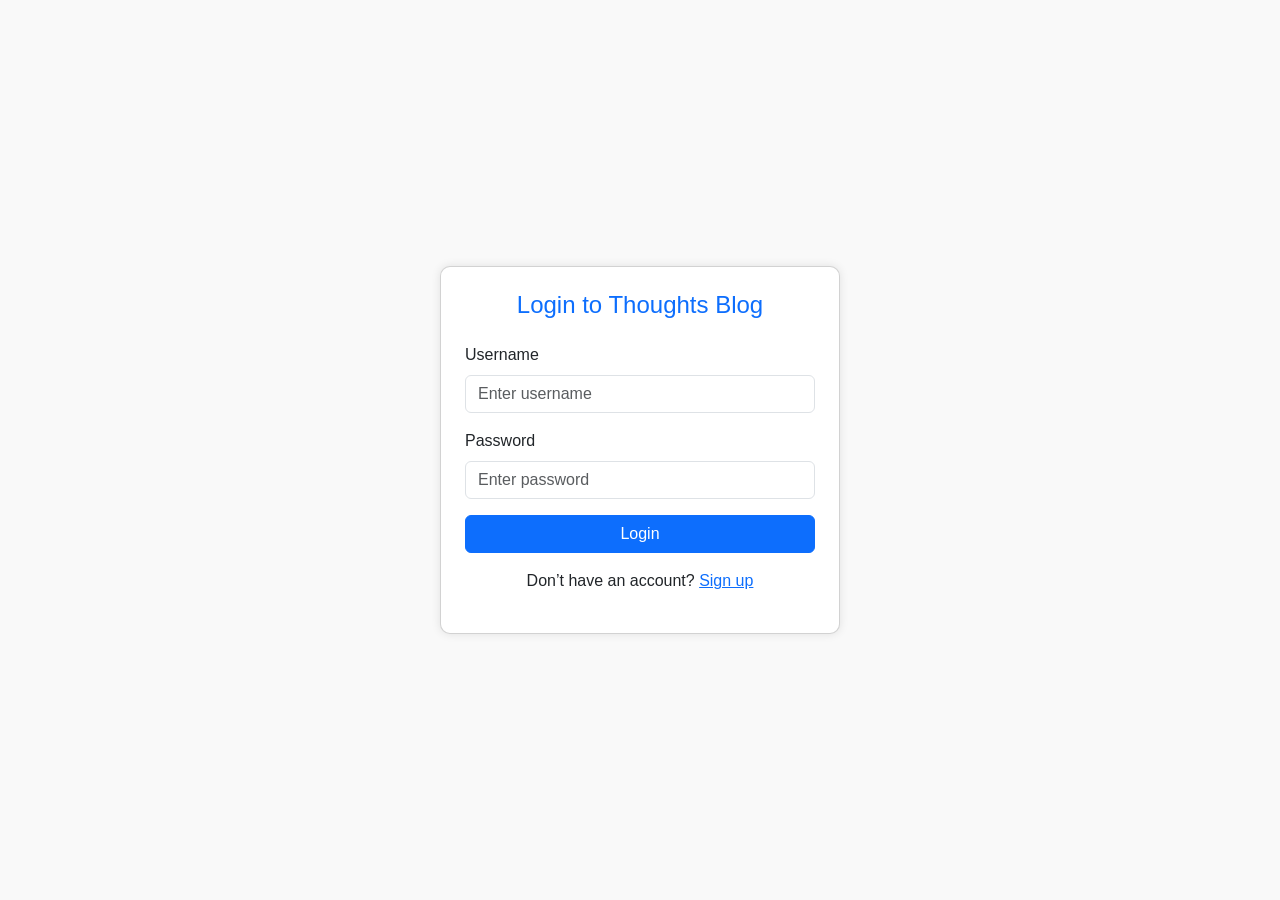
<file: thoughts.html>
<!DOCTYPE html>
<html lang="en">
<head>
  <meta charset="UTF-8" />
   <meta name="viewport" content="width=device-width, initial-scale=1">
  <title>💭Thoughts Blog</title>
  <link rel="icon" type="image/png" href="seo.png">
  <link href="https://cdn.jsdelivr.net/npm/bootstrap@5.3.3/dist/css/bootstrap.min.css" rel="stylesheet">
  

  <style>
    body { background-color: #fafafa; }
    .user-info img { object-fit: cover; }
    .card-img-top { height: 180px; object-fit: cover; }
    .pagination { justify-content: center; margin-top: 30px; }
    .spinner-container { display: flex; justify-content: center; align-items: center; height: 200px; }
    .card-img-wrapper {
      position: relative;
      height: 180px;
      background-color: #f8f9fa;
      display: flex;
      justify-content: center;
      align-items: center;
    }
    .card-img-spinner {
      position: absolute;  
      display: flex;
      justify-content: center;
      align-items: center;
      width: 100%;
      height: 100%;
    }
    .card-img-top {
      height: 180px;
      object-fit: cover;
      opacity: 0;
      transition: opacity 0.3s;
    }
    .card-img-top.loaded {
      opacity: 1;
    }
    .profile-avatar {
      width: 40px;
      height: 40px;
      border-radius: 50%;
      cursor: pointer;
      object-fit: cover;
      border: 2px solid #0a0a0b;
    }
    .user-details img {
      width: 100px;
      height: 100px;
      border-radius: 50%;
      object-fit: cover;
      margin-bottom: 1rem;
    }
    .user-info-item {
      display: flex;
      gap: 0.5rem;
      margin-bottom: 0.5rem;
      align-items: center;
    }
    .user-info-label {
      font-weight: bold;
      min-width: 100px;
    }
    background-color-lavender {
      background-color: #E6E6FA;
    }

  </style>
</head>
<body>
  


  <!-- User Profile Modal -->
  <div class="modal fade" id="userProfileModal" tabindex="-1">
    <div class="modal-dialog">
      <div class="modal-content">
        <div class="modal-header">
          <h5 class="modal-title">Profile Details</h5>
          <button type="button" class="btn-close" data-bs-dismiss="modal"></button>
        </div>
        <div class="modal-body text-center">
          <div id="profileSpinner" class="spinner-border text-primary mb-3"></div>
          <div id="userDetails" class="user-details d-none">
            <!-- Content will be dynamically added here -->
          </div>
        </div>
      </div>
    </div>
  </div>

  
  <!-- 🌐 Navbar -->
<nav class="navbar navbar-expand-lg navbar-light bg-white shadow-sm sticky-top">
  <div class="container-fluid"> <!-- ✅ use container-fluid for full width -->

    <!-- Brand -->
    <a class="navbar-brand fw-bold text-primary" href="thoughts.html">
      <img src="logo.jpg" alt="Logo" style="width:40px;" class="rounded-pill me-2">
       Thoughts  Blog ❤️🧿    
    </a>
    <!-- 🟡 Right Section (Theme + Actions + Toggler) -->
    <div class="d-flex align-items-center ms-auto">
      <button class="btn-theme-toggle theme-toggle me-2" onclick="themeController.toggleTheme()">
        🔆
      </button>

      <div id="navActions" class="d-flex align-items-center me-2"></div>

      <!-- Navbar toggler always at far right -->
      <button class="navbar-toggler" type="button" data-bs-toggle="collapse" data-bs-target="#navbarNav">
        <span class="navbar-toggler-icon"></span>
      </button>
    </div>

    <!-- Collapsible links -->
    <div class="collapse navbar-collapse" id="navbarNav">
      <ul class="navbar-nav ms-auto">
        <li class="nav-item"><a class="nav-link active" href="thoughts.html">Thoughts</a></li>
        <li class="nav-item"><a class="nav-link" href="about.html">About</a></li>
        <li class="nav-item"><a class="nav-link" href="contact.html">Contact</a></li>
      </ul>
    </div>

  </div>
</nav>


  <!-- 🧠 Thoughts Section -->
  <div class="container mt-4">
    <h2 class="text-center mb-4">LATEST THOUGHTS</h2>
    <div id="spinner" class="spinner-container">
      <div class="spinner-border text-primary" role="status"><span class="visually-hidden">Loading...</span></div>
    </div>
    <div id="thought-section" class="row g-4 d-none"></div>
    <nav><ul id="pagination" class="pagination"></ul></nav>
  </div>

 

  <script src="https://cdn.jsdelivr.net/npm/bootstrap@5.3.3/dist/js/bootstrap.bundle.min.js"></script>
  <script src="constants.js"></script>
<script src="functions.js"></script>
<script src="profile.js"></script>
<script>
  // Example: fetch thoughts and initialize page
  updateNavbar();


  fetch(`${BASE_URL}/posts`)
    .then(res => res.json())
    .then(data => {
      thoughts = data;
      
      document.getElementById("spinner").classList.add("d-none");
      document.getElementById("thought-section").classList.remove("d-none");
      showPage();
      setupPagination();
    })
    .catch(() => document.getElementById("spinner").innerHTML = `<p class="text-danger text-center">Failed to load thoughts.</p>`);
</script>


<script>
  // 🚫 Redirect non-logged-in users
  const user = JSON.parse(localStorage.getItem("loggedInUser"));
  if (!user) {
    // remember where they tried to go
    localStorage.setItem("redirectAfterLogin", window.location.href);
    // go to login page
    window.location.href = "login.html";
  }

  document.getElementById("logoutBtn").addEventListener("click", () => {
  localStorage.removeItem("loggedInUser");
  window.location.href = "index.html"; // ✅ back to home
});
</script>

<script src="js/theme-controller.js"></script>
<link rel="stylesheet" href="css/theme.css">
</body>
</html>
</file>
<file: style.css>
* {
      margin: 0;
      padding: 0;
      box-sizing: border-box;
    }

    body {
      font-family: Arial, sans-serif;
      background: #f7f7f7;
      color: #333;
    }
    /* Navbar */
    .navbar {
      display: flex;
      justify-content: space-between;
      align-items: left;
      padding: 30px ;
      background: #2c2f36;
      color: white;
      height:auto;
      width:100%;
      flex-wrap: wrap;
    }
    .navbar .logo {
      font-weight: bold;
      font-size: 2rem;
    }
    .navbar ul {
      display: flex;
      list-style: none;
      gap: 20px;
      flex-wrap: wrap;
    }
    .navbar ul li a {
       color: white;
        text-decoration: none;
        font-size: 16px;
       }
    /* Main section */
    .main {
      display: flex;
      justify-content: space-between;
      align-items: center;
      background: white;
      padding: 20px;
      margin: 10px;
      border-radius: 12px;
      box-shadow: 0 4px 12px rgba(0,0,0,0.05);
      flex-wrap: wrap; /* makes it responsive without media query */
      gap: 20px;
      height:400px;
      width:1450px;
      max-width:1600px;
    }
    .main-text {
      font-size: 36px;
      margin:10px;
      font-weight: bold;
    }
    .main img {
      width:200px;
      height:auto;
    }
    .container {
      display: flex;
      gap: 20px;
      margin: 20px;
      flex-wrap: wrap;
      width:100%; /* auto wrap on small screens */
    }
    .left,
    .right {
      flex: 1;
      min-width: 300px; /* ensures wrap when too small */
      display: flex;
      flex-direction: column;
      gap: 20px;
    }

    /* Card styling */
    .card {
      background: white;
      border-radius: 10px;
      padding: 20px;
      width:100%;
    }
    .profile {
      display: flex;
      align-items: center;
      gap: 15px;
    }
    .profile img {
      width: 50px;
      height: 50px;
      border-radius: 50%;
      background: #ccc;
    }
    /* Upload */
    .upload-box {
      border: 2px dashed #ccc;
      border-radius: 6px;
      padding: 20px;
      text-align: center;
      margin: 10px 0;
      color: #666;
      height: 250px;
      width:100%;
    }
    button {
      background: #2563eb;
      color: white;
      border: none;
      padding: 10px 16px;
      border-radius: 6px;
      cursor: pointer;
      font-size: 14px;
    }

    button:hover {
      background: #1e4fd6;
    }
    /* Tasks */
    .tasks ul {
      list-style: none;
      margin-top: 10px;
      height:200px;
    }
    .tasks li {
      margin-bottom: 10px;
    }
    input[type="checkbox"] {
      margin-right: 10px;
    }
    /* Notes */
    textarea {
      width: 100%;
      padding: 10px;
      border: 1px solid #ccc;
      border-radius: 6px;
      resize: none;
      height: 80px;
      margin-bottom: 10px;
      height : 200px;
    }
   @media (max-width: 1024px) {
  .main {
    flex-direction: column;
    text-align: center;
    width:500px;
  }

  .navbar ul {
    flex-direction: column;
    align-items: center;
  }
}

@media (max-width: 500px) {
  .navbar ul{
    gap: 0px;
    align-items: right;
   flex-direction: column;
  }

  .main-text {
    font-size: 1.5rem;
  }
  .navbar {
    flex-direction: column;
    align-items: flex-start;
    width: 500px;
    gap:10px;
  }
  .container {
    flex-direction: column;
  }
}
</file>
<file: prostyle.css>
.profile-avatar {
      width: 40px;
      height: 40px;
      border-radius: 50%;
      cursor: pointer;
      object-fit: cover;
      border: 2px solid #0a0a0b;
    }
    .user-details img {
      width: 100px;
      height: 100px;
      border-radius: 50%;
      object-fit: cover;
      margin-bottom: 1rem;
    }
    .user-info-item {
      display: flex;
      gap: 0.5rem;
      margin-bottom: 0.5rem;
      align-items: center;
    }
    .user-info-label {
      font-weight: bold;
      min-width: 100px;
    }
</file>
<file: css/theme.css>
:root[data-theme="light"] {
    --background-primary: #ffffff;
    --background-secondary: #f8f9fa;
    --text-primary: #212529;
    --text-secondary: #6c757d;
    --accent-color: #0d6efd;
    --border-color: #dee2e6;
    --card-background: #ffffff;
    --shadow-color: rgba(0, 0, 0, 0.1);
    --navbar-bg: #ffffff;
    --navbar-text: #212529;
    --comment-bg: #ffffff;
    --comment-border: #dee2e6;
    --link-color: #0d6efd;
}

:root[data-theme="dark"] {
    --background-primary: #121212;
    --background-secondary: #1e1e1e;
    --text-primary: #ffffff;
    --text-secondary: #adb5bd;
    --accent-color: #3d8bfd;
    --border-color: #2d2d2d;
    --card-background: #1e1e1e;
    --shadow-color: rgba(255, 255, 255, 0.1);
    --navbar-bg: #1e1e1e;
    --navbar-text: #ffffff;
    --comment-bg: #1e1e1e;
    --comment-border: #2d2d2d;
    --link-color: #3d8bfd;
    
   
}

/* Base styles using theme variables */
body {
    background-color: var(--background-primary);
    color: var(--text-primary);
    transition: background-color 0.3s, color 0.3s;
}

/* Navbar styling */
.navbar {
    background-color: var(--navbar-bg) !important;
    border-bottom: 1px solid var(--border-color);
}

.navbar-light .navbar-nav .nav-link,
.navbar-light .navbar-brand {
    color: var(--navbar-text) !important;
}

/* Common elements styling */
.card {
    background-color: var(--card-background);
    border-color: var(--border-color);
    color: var(--text-primary);
}

/* Comment styling */
.comment-item {
    background-color: var(--comment-bg) !important;
    border-color: var(--comment-border) !important;
    color: var(--text-primary);
}

/* Links */
a {
    color: var(--link-color);
}

a:hover {
    color: var(--accent-color);
}

/* Text colors */
.text-primary {
    color: var(--accent-color) !important;
}

.text-secondary {
    color: var(--text-secondary) !important;
}

/* Button styling */
.btn-theme-toggle {
    background-color: var(--background-secondary);
    color: var(--text-primary);
    border: 1px solid var(--border-color);
    padding: 8px 16px;
    border-radius: 4px;
    cursor: pointer;
    transition: all 0.3s ease;
}

.btn-theme-toggle:hover {
    background-color: var(--accent-color);
    color: var(--background-primary);
}

/* Bootstrap overrides */
.bg-white {
    background-color: var(--background-primary) !important;
}

.bg-light {
    background-color: var(--background-secondary) !important;
}

.navbar-light {
    background-color: var(--navbar-bg) !important;
}

/* Transitions */
* {
    transition: background-color 0.3s, color 0.3s, border-color 0.3s;
}

:root[data-theme="dark"] .navbar-toggler-icon {
    filter: invert(1);
}


.about-section {
  background-color: var(--background-secondary);
  color: var(--text-primary);
  transition: background-color 0.3s, color 0.3s;
}
</file>
